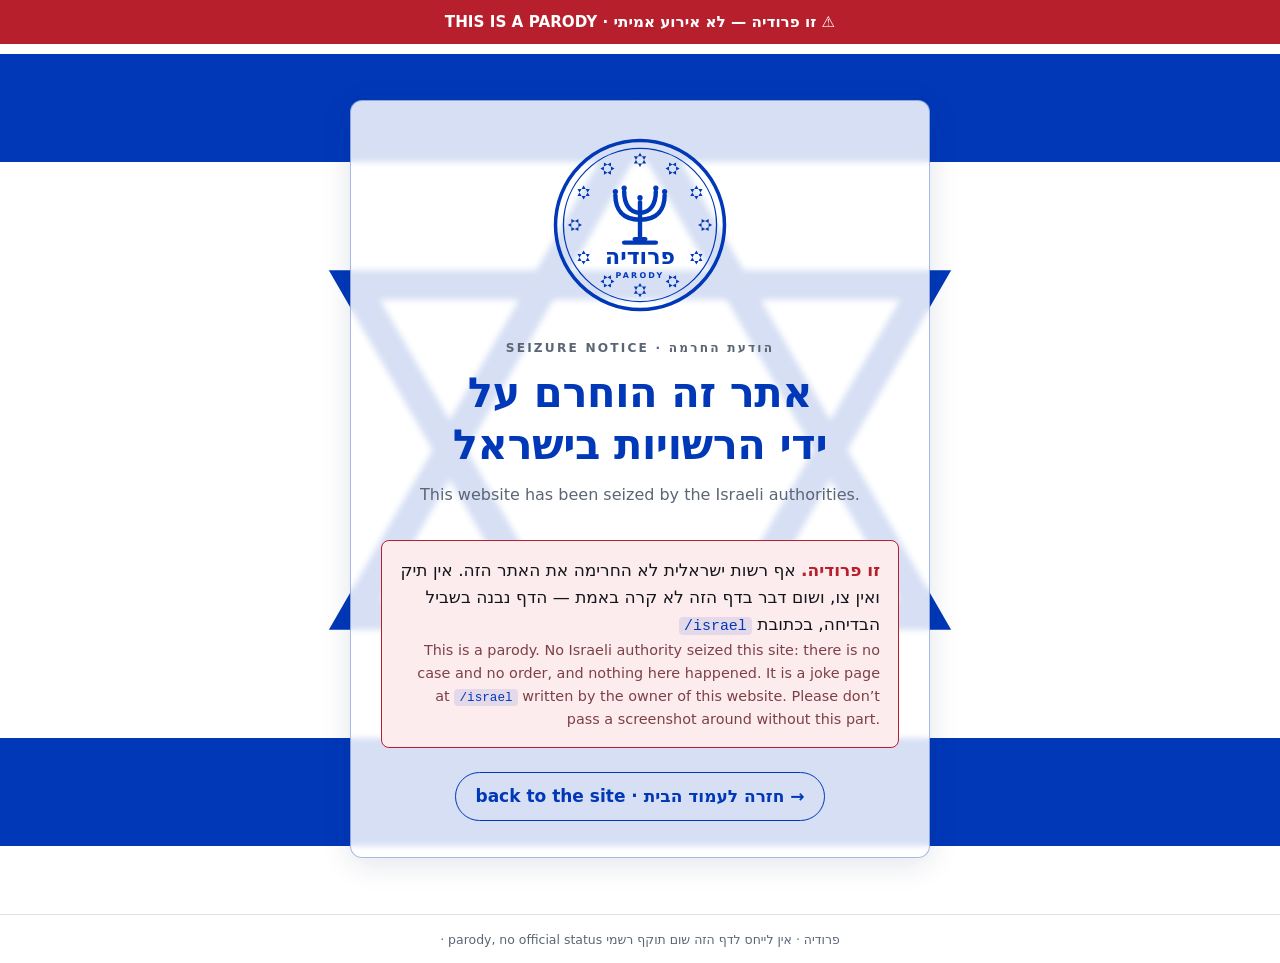
<file: israel/index.html>
<!doctype html>
<html lang="he" dir="rtl">
<head>
<meta charset="utf-8">
<meta name="viewport" content="width=device-width,initial-scale=1">
<meta name="referrer" content="no-referrer">
<meta name="robots" content="noindex,nofollow">
<meta name="theme-color" content="#0038b8">
<meta name="description" content="פרודיה — דף בדיחה. אתר זה לא הוחרם על ידי שום רשות, ולא קרה שום אירוע אמיתי.">
<title>אתר זה הוחרם · פרודיה</title>
<link rel="icon" href="data:,">
<link rel="stylesheet" href="israel.css">
</head>
<body>

<div class="flag" aria-hidden="true"></div>

<div class="bar">⚠ זו פרודיה — לא אירוע אמיתי · THIS IS A PARODY</div>

<main class="page">
<div class="inner">

<svg class="emblem" viewBox="0 0 200 200" role="img" aria-label="חותם פרודיה — parody seal">
<defs>
<path id="magen" d="M0,-8 L6.93,4 L-6.93,4 Z M0,8 L6.93,-4 L-6.93,-4 Z"/>
</defs>

<circle cx="100" cy="100" r="96" fill="none" stroke="currentColor" stroke-width="4"/>
<circle cx="100" cy="100" r="87" fill="none" stroke="currentColor" stroke-width="1.5"/>

<g fill="currentColor" aria-hidden="true">
<use href="#magen" transform="translate(100,26)"/>
<use href="#magen" transform="rotate(30 100 100) translate(100,26)"/>
<use href="#magen" transform="rotate(60 100 100) translate(100,26)"/>
<use href="#magen" transform="rotate(90 100 100) translate(100,26)"/>
<use href="#magen" transform="rotate(120 100 100) translate(100,26)"/>
<use href="#magen" transform="rotate(150 100 100) translate(100,26)"/>
<use href="#magen" transform="rotate(180 100 100) translate(100,26)"/>
<use href="#magen" transform="rotate(210 100 100) translate(100,26)"/>
<use href="#magen" transform="rotate(240 100 100) translate(100,26)"/>
<use href="#magen" transform="rotate(270 100 100) translate(100,26)"/>
<use href="#magen" transform="rotate(300 100 100) translate(100,26)"/>
<use href="#magen" transform="rotate(330 100 100) translate(100,26)"/>
</g>

<g fill="none" stroke="currentColor" stroke-width="5" stroke-linecap="round" stroke-linejoin="round" aria-hidden="true">
<path d="M100 116 V 74"/>
<path d="M100 94 C 80 94 72 82 72 66"/>
<path d="M100 94 C 120 94 128 82 128 66"/>
<path d="M100 86 C 88 86 82 76 82 62"/>
<path d="M100 86 C 112 86 118 76 118 62"/>
<path d="M82 120 H 118"/>
<path d="M94 116 h12"/>
</g>

<g fill="currentColor" aria-hidden="true">
<circle cx="72" cy="62" r="3"/>
<circle cx="82" cy="58" r="3"/>
<circle cx="100" cy="69" r="3"/>
<circle cx="118" cy="58" r="3"/>
<circle cx="128" cy="62" r="3"/>
</g>

<text x="100" y="144" text-anchor="middle" font-size="25" font-weight="800" fill="currentColor" direction="rtl" font-family="inherit">פרודיה</text>
<text x="100" y="160" text-anchor="middle" font-size="9" font-weight="700" letter-spacing="2.5" fill="currentColor" font-family="inherit">PARODY</text>
</svg>

<p class="kicker">הודעת החרמה · SEIZURE NOTICE</p>

<h1>אתר זה הוחרם על ידי הרשויות בישראל</h1>

<p class="sub">This website has been seized by the Israeli authorities.</p>

<div class="parody">
<p><strong>זו פרודיה.</strong> אף רשות ישראלית לא החרימה את האתר הזה. אין תיק ואין צו, ושום דבר בדף הזה לא קרה באמת — הדף נבנה בשביל הבדיחה, בכתובת <code>/israel</code></p>
<p class="en">This is a parody. No Israeli authority seized this site: there is no case and no order, and nothing here happened. It is a joke page at <code>/israel</code> written by the owner of this website. Please don’t pass a screenshot around without this part.</p>
</div>

<p class="back"><a href="/">→ חזרה לעמוד הבית · back to the site</a></p>

</div>
</main>

<footer class="foot"><span>פרודיה · אין לייחס לדף הזה שום תוקף רשמי</span> <span dir="ltr">· parody, no official status</span></footer>

</body>
</html>
</file>
<file: israel/israel.css>
/* /israel — parody notice page (flat, full-page).
   Shared by kirmy.org, kozzyx.org, owaua.com and wearegays.net.

   Deliberately plain: no gradients, no glows, no animation, system fonts only.
   The parody framing is part of the design and is not decorative — the banner,
   the seal (פרודיה / PARODY) and the disclosure box all state it. */

*, *::before, *::after { box-sizing: border-box; }

:root {
  --blue: #0038b8;
  --blue-soft: #eef2fd;
  --ink: #12161c;
  --muted: #5b6675;
  --line: #dde3ec;
  --red: #b81f2c;
  --red-soft: #fdecee;
}

html, body { height: 100%; }

body {
  margin: 0;
  min-height: 100vh;
  display: flex;
  flex-direction: column;
  background: #fff;
  color: var(--ink);
  font-family: system-ui, -apple-system, "Segoe UI", Roboto, "Helvetica Neue",
    "Arial Hebrew", Arial, sans-serif;
  font-size: 17px;
  line-height: 1.6;
  -webkit-text-size-adjust: 100%;
}

/* --- Israeli flag background ---
   White field, two blue stripes, and the Star of David drawn as an outline
   (as on the actual flag, not filled). The star is held back in opacity so the
   notice text above it stays legible. */
.flag {
  position: fixed;
  inset: 0;
  z-index: 0;
  background-color: #fff;
  background-image:
    url("data:image/svg+xml;charset=utf-8,%3Csvg%20xmlns='http://www.w3.org/2000/svg'%20viewBox='0%200%20200%20200'%3E%3Cg%20fill='none'%20stroke='%230038b8'%20stroke-width='7'%3E%3Cpath%20d='M100%2022%20L167.5%20139%20L32.5%20139%20Z'/%3E%3Cpath%20d='M100%20178%20L32.5%2061%20L167.5%2061%20Z'/%3E%3C/g%3E%3C/svg%3E"),
    linear-gradient(to bottom,
      #fff 0 6%,
      var(--blue) 6% 18%,
      #fff 18% 82%,
      var(--blue) 82% 94%,
      #fff 94% 100%);
  background-repeat: no-repeat, no-repeat;
  background-position: center center, center center;
  background-size: min(94vh, 72vw) auto, 100% 100%;
}

/* --- parody banner --- */
.bar {
  position: relative;
  z-index: 1;
  background: var(--red);
  color: #fff;
  text-align: center;
  font-weight: 700;
  font-size: clamp(.76rem, 2.2vw, .95rem);
  padding: .62rem 1rem;
}

/* --- full-height centred stage --- */
.page {
  flex: 1;
  display: grid;
  place-items: center;
  padding: clamp(1.5rem, 5vw, 3.5rem) 1.25rem;
  position: relative;
  z-index: 1;
}

.inner {
  width: 100%;
  max-width: 580px;
  text-align: center;
  padding: clamp(1.5rem, 4vw, 2.25rem) clamp(1.1rem, 3.5vw, 1.9rem);
  background: rgba(255, 255, 255, .84);
  -webkit-backdrop-filter: blur(3px);
  backdrop-filter: blur(3px);
  border: 1px solid rgba(0, 56, 184, .35);
  border-radius: 12px;
  box-shadow: 0 6px 30px rgba(12, 30, 70, .12);
}

.emblem {
  display: block;
  width: clamp(116px, 30vw, 176px);
  height: auto;
  margin: 0 auto clamp(1rem, 3vw, 1.6rem);
  color: var(--blue);
}

.kicker {
  margin: 0 0 .55rem;
  color: var(--muted);
  font-size: .76rem;
  font-weight: 700;
  letter-spacing: .18em;
}

h1 {
  margin: 0 0 .7rem;
  font-size: clamp(1.6rem, 6vw, 2.6rem);
  font-weight: 800;
  line-height: 1.25;
  letter-spacing: -.01em;
  color: var(--blue);
  text-wrap: balance;
}

.sub {
  direction: ltr;
  unicode-bidi: isolate;
  margin: 0 0 clamp(1.4rem, 4vw, 2rem);
  color: var(--muted);
  font-size: clamp(.85rem, 2.4vw, 1rem);
}

/* --- disclosure --- */
.parody {
  margin: 0 0 1.5rem;
  padding: 1rem 1.1rem;
  text-align: right;
  border: 1px solid var(--red);
  border-radius: 8px;
  background: var(--red-soft);
}

.parody strong { color: var(--red); }
.parody p { margin: 0; }

.en {
  display: block;
  direction: ltr;
  unicode-bidi: isolate;
  text-align: right;
  margin: .6rem 0 0;
  color: #7d4046;
  font-size: .9rem;
}

/* --- back link --- */
.back { margin: 0; }

.back a {
  display: inline-block;
  padding: .62rem 1.2rem;
  border: 1px solid var(--blue);
  border-radius: 999px;
  color: var(--blue);
  font-weight: 700;
  text-decoration: none;
}
.back a:hover { background: var(--blue-soft); }

/* --- footer --- */
.foot {
  position: relative;
  z-index: 1;
  border-top: 1px solid var(--line);
  padding: .9rem 1.25rem;
  text-align: center;
  color: var(--muted);
  font-size: .78rem;
}

/* --- misc --- */
code {
  direction: ltr;
  unicode-bidi: embed;
  font-size: .88em;
  padding: .05rem .32rem;
  border-radius: 4px;
  background: rgba(0, 56, 184, .1);
  color: var(--blue);
}

a:focus-visible {
  outline: 2px solid var(--blue);
  outline-offset: 3px;
  border-radius: 6px;
}
</file>
